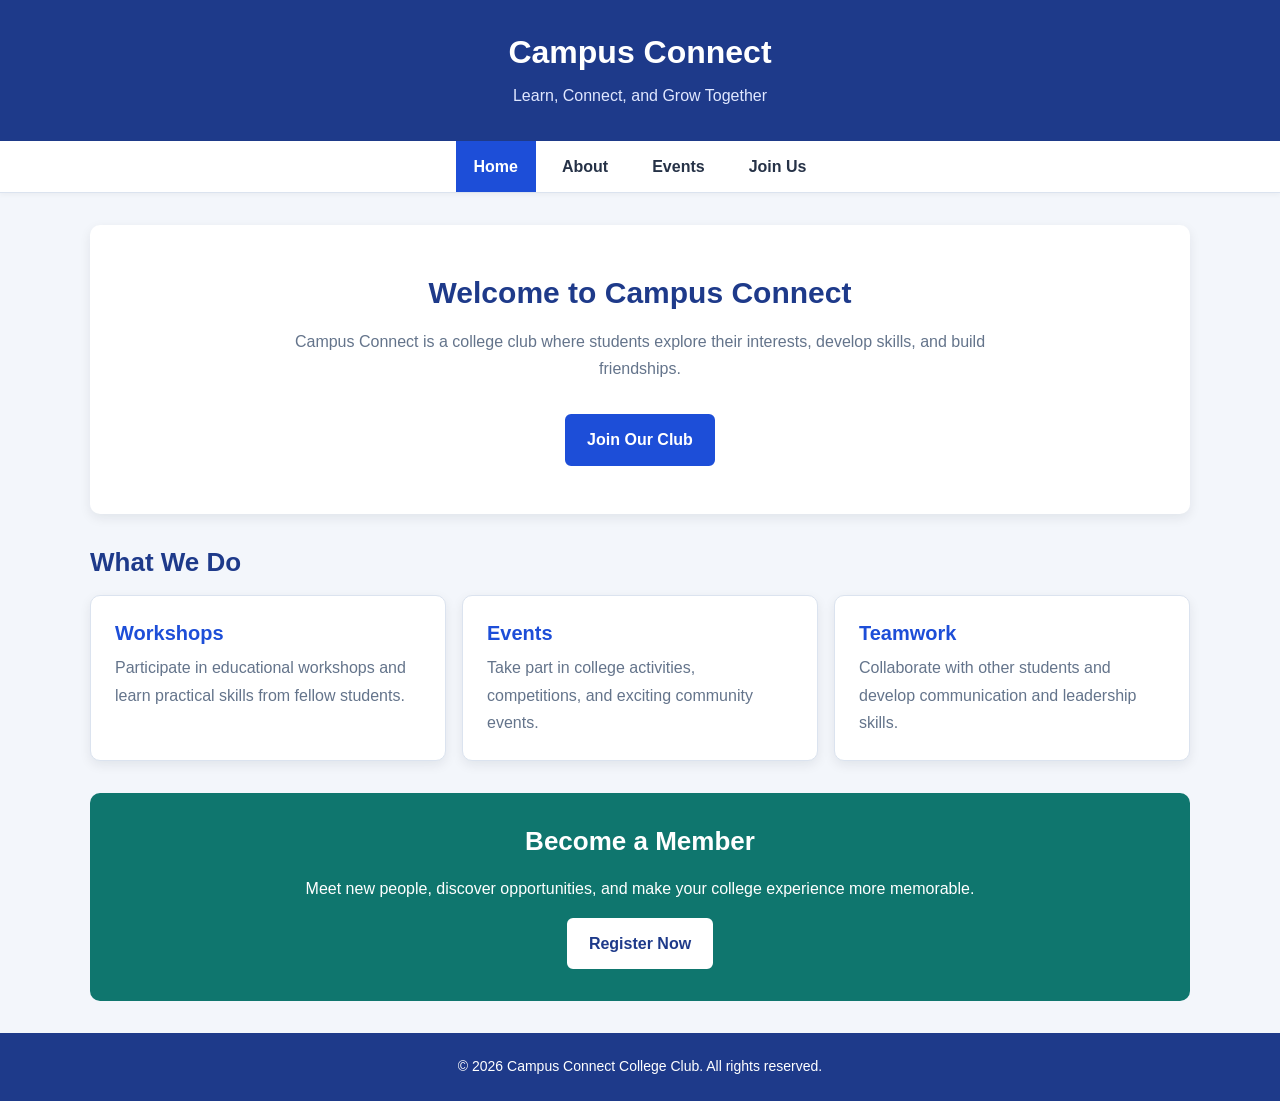
<file: Assignment 5.5/index.html>
<!DOCTYPE html>
<html lang="en">
<head>
    <meta charset="UTF-8">
    <meta name="viewport" content="width=device-width, initial-scale=1.0">
    <title>College Club | Home</title>
    <link rel="stylesheet" href="style.css">
</head>
<body>

    <header class="site-header">
        <div class="container header-content">
            <h1>Campus Connect</h1>
            <p>Learn, Connect, and Grow Together</p>
        </div>
    </header>

    <nav class="navbar">
        <div class="container nav-links">
            <a class="active" href="index.html">Home</a>
            <a href="about.html">About</a>
            <a href="events.html">Events</a>
            <a href="join.html">Join Us</a>
        </div>
    </nav>

    <main class="container">
        <section class="hero">
            <h2>Welcome to Campus Connect</h2>
            <p>
                Campus Connect is a college club where students explore
                their interests, develop skills, and build friendships.
            </p>
            <a href="join.html" class="btn">Join Our Club</a>
        </section>

        <section class="section">
            <h2>What We Do</h2>

            <div class="card-grid">
                <article class="card">
                    <h3>Workshops</h3>
                    <p>
                        Participate in educational workshops and learn
                        practical skills from fellow students.
                    </p>
                </article>

                <article class="card">
                    <h3>Events</h3>
                    <p>
                        Take part in college activities, competitions,
                        and exciting community events.
                    </p>
                </article>

                <article class="card">
                    <h3>Teamwork</h3>
                    <p>
                        Collaborate with other students and develop
                        communication and leadership skills.
                    </p>
                </article>
            </div>
        </section>

        <section class="notice">
            <h2>Become a Member</h2>
            <p>
                Meet new people, discover opportunities, and make your
                college experience more memorable.
            </p>
            <a href="join.html" class="btn btn-light">Register Now</a>
        </section>
    </main>

    <footer class="site-footer">
        <p>&copy; 2026 Campus Connect College Club. All rights reserved.</p>
    </footer>

</body>
</html>
</file>
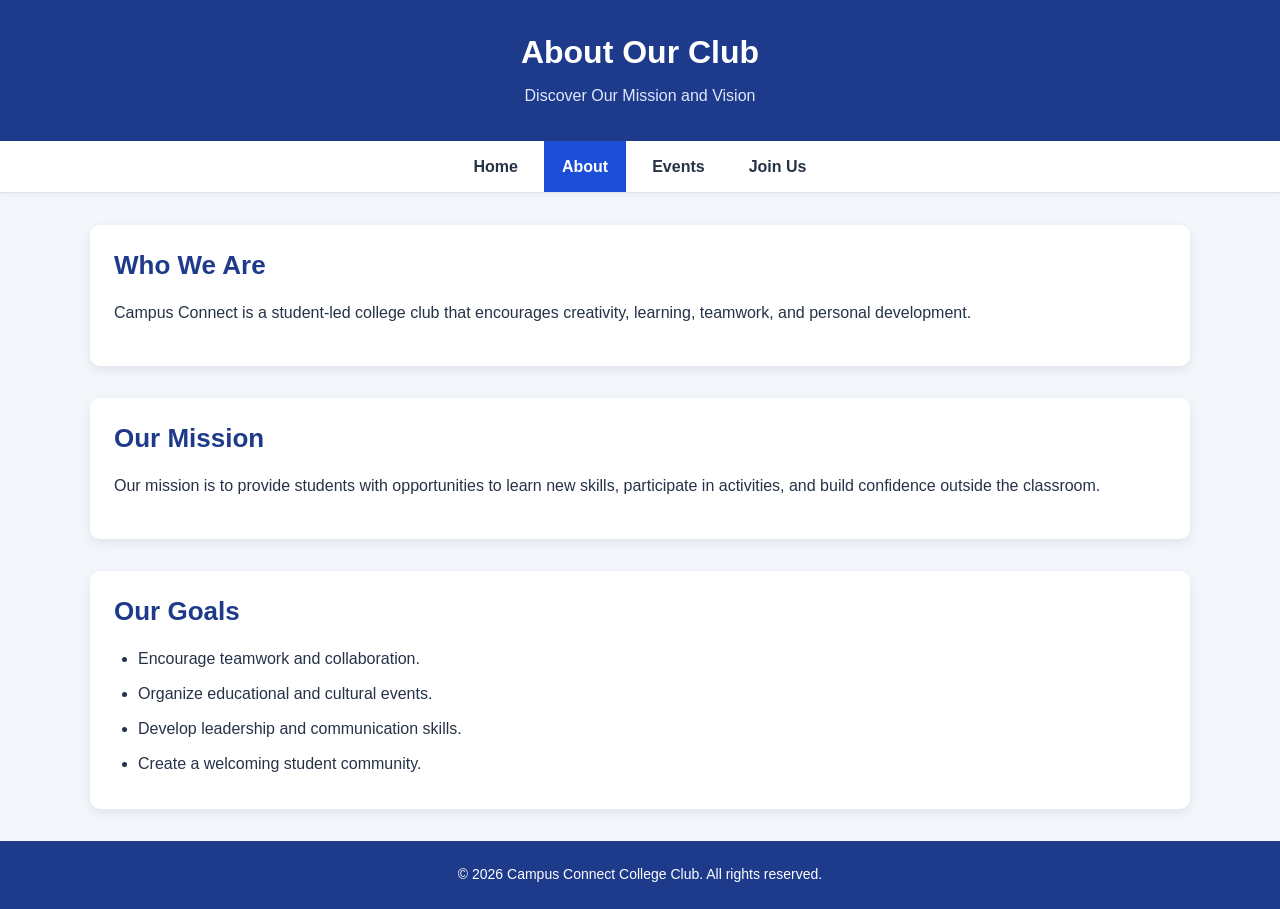
<file: Assignment 5.5/about.html>
<!DOCTYPE html>
<html lang="en">
<head>
    <meta charset="UTF-8">
    <meta name="viewport" content="width=device-width, initial-scale=1.0">
    <title>About Us | Campus Connect</title>
    <link rel="stylesheet" href="style.css">
</head>
<body>

    <header class="site-header">
        <div class="container header-content">
            <h1>About Our Club</h1>
            <p>Discover Our Mission and Vision</p>
        </div>
    </header>

    <nav class="navbar">
        <div class="container nav-links">
            <a href="index.html">Home</a>
            <a class="active" href="about.html">About</a>
            <a href="events.html">Events</a>
            <a href="join.html">Join Us</a>
        </div>
    </nav>

    <main class="container">
        <section class="section content-box">
            <h2>Who We Are</h2>
            <p>
                Campus Connect is a student-led college club that
                encourages creativity, learning, teamwork, and
                personal development.
            </p>
        </section>

        <section class="section content-box">
            <h2>Our Mission</h2>
            <p>
                Our mission is to provide students with opportunities
                to learn new skills, participate in activities, and
                build confidence outside the classroom.
            </p>
        </section>

        <section class="section content-box">
            <h2>Our Goals</h2>
            <ul class="goal-list">
                <li>Encourage teamwork and collaboration.</li>
                <li>Organize educational and cultural events.</li>
                <li>Develop leadership and communication skills.</li>
                <li>Create a welcoming student community.</li>
            </ul>
        </section>
    </main>

    <footer class="site-footer">
        <p>&copy; 2026 Campus Connect College Club. All rights reserved.</p>
    </footer>

</body>
</html>
</file>
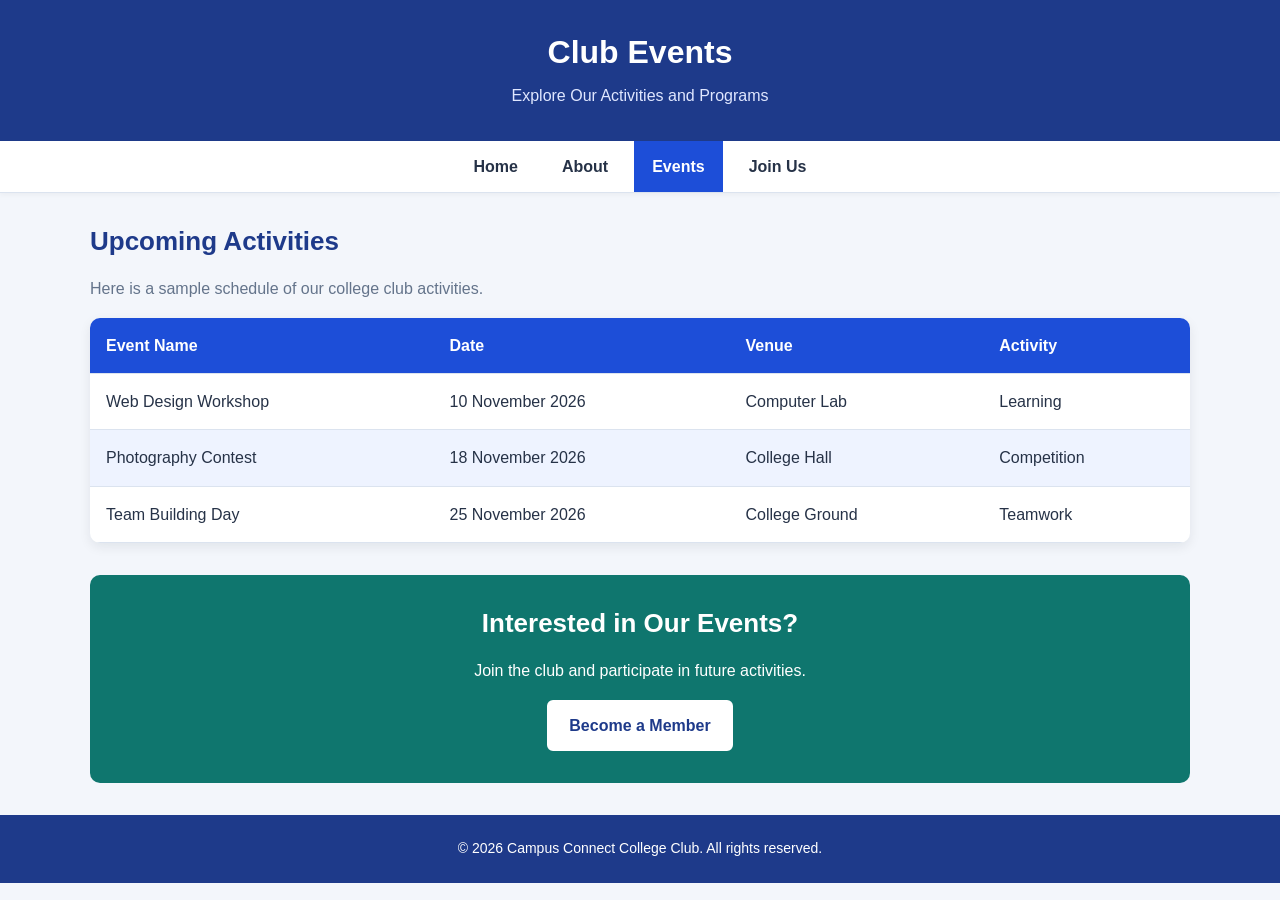
<file: Assignment 5.5/events.html>
<!DOCTYPE html>
<html lang="en">
<head>
    <meta charset="UTF-8">
    <meta name="viewport" content="width=device-width, initial-scale=1.0">
    <title>Events | Campus Connect</title>
    <link rel="stylesheet" href="style.css">
</head>
<body>

    <header class="site-header">
        <div class="container header-content">
            <h1>Club Events</h1>
            <p>Explore Our Activities and Programs</p>
        </div>
    </header>

    <nav class="navbar">
        <div class="container nav-links">
            <a href="index.html">Home</a>
            <a href="about.html">About</a>
            <a class="active" href="events.html">Events</a>
            <a href="join.html">Join Us</a>
        </div>
    </nav>

    <main class="container">
        <section class="section">
            <h2>Upcoming Activities</h2>
            <p class="section-intro">
                Here is a sample schedule of our college club activities.
            </p>

            <div class="table-wrapper">
                <table>
                    <thead>
                        <tr>
                            <th>Event Name</th>
                            <th>Date</th>
                            <th>Venue</th>
                            <th>Activity</th>
                        </tr>
                    </thead>
                    <tbody>
                        <tr>
                            <td>Web Design Workshop</td>
                            <td>10 November 2026</td>
                            <td>Computer Lab</td>
                            <td>Learning</td>
                        </tr>
                        <tr>
                            <td>Photography Contest</td>
                            <td>18 November 2026</td>
                            <td>College Hall</td>
                            <td>Competition</td>
                        </tr>
                        <tr>
                            <td>Team Building Day</td>
                            <td>25 November 2026</td>
                            <td>College Ground</td>
                            <td>Teamwork</td>
                        </tr>
                    </tbody>
                </table>
            </div>
        </section>

        <section class="notice">
            <h2>Interested in Our Events?</h2>
            <p>Join the club and participate in future activities.</p>
            <a href="join.html" class="btn btn-light">Become a Member</a>
        </section>
    </main>

    <footer class="site-footer">
        <p>&copy; 2026 Campus Connect College Club. All rights reserved.</p>
    </footer>

</body>
</html>
</file>
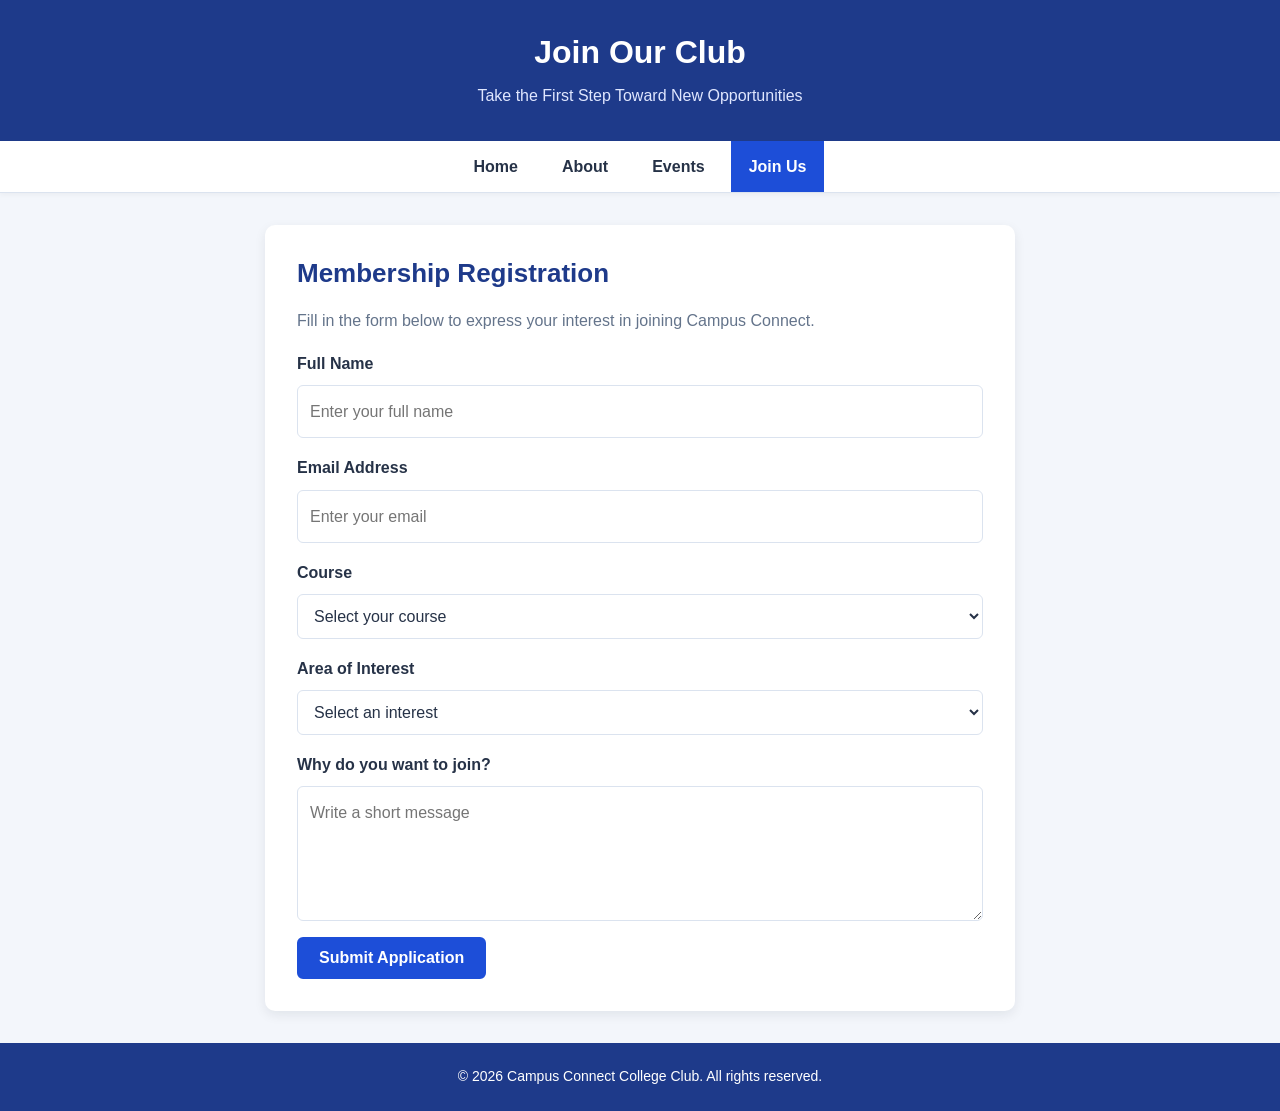
<file: Assignment 5.5/join.html>
<!DOCTYPE html>
<html lang="en">
<head>
    <meta charset="UTF-8">
    <meta name="viewport" content="width=device-width, initial-scale=1.0">
    <title>Join Us | Campus Connect</title>
    <link rel="stylesheet" href="style.css">
</head>
<body>

    <header class="site-header">
        <div class="container header-content">
            <h1>Join Our Club</h1>
            <p>Take the First Step Toward New Opportunities</p>
        </div>
    </header>

    <nav class="navbar">
        <div class="container nav-links">
            <a href="index.html">Home</a>
            <a href="about.html">About</a>
            <a href="events.html">Events</a>
            <a class="active" href="join.html">Join Us</a>
        </div>
    </nav>

    <main class="container">
        <section class="section form-section">
            <h2>Membership Registration</h2>
            <p class="section-intro">
                Fill in the form below to express your interest in
                joining Campus Connect.
            </p>

            <form action="#" method="get">
                <div class="form-group">
                    <label for="name">Full Name</label>
                    <input
                        type="text"
                        id="name"
                        name="name"
                        placeholder="Enter your full name"
                        required
                    >
                </div>

                <div class="form-group">
                    <label for="email">Email Address</label>
                    <input
                        type="email"
                        id="email"
                        name="email"
                        placeholder="Enter your email"
                        required
                    >
                </div>

                <div class="form-group">
                    <label for="course">Course</label>
                    <select id="course" name="course" required>
                        <option value="">Select your course</option>
                        <option value="bca">BCA</option>
                        <option value="btech">B.Tech</option>
                        <option value="bba">BBA</option>
                        <option value="other">Other</option>
                    </select>
                </div>

                <div class="form-group">
                    <label for="interest">Area of Interest</label>
                    <select id="interest" name="interest" required>
                        <option value="">Select an interest</option>
                        <option value="technology">Technology</option>
                        <option value="photography">Photography</option>
                        <option value="cultural">Cultural Activities</option>
                        <option value="sports">Sports</option>
                    </select>
                </div>

                <div class="form-group">
                    <label for="message">Why do you want to join?</label>
                    <textarea
                        id="message"
                        name="message"
                        rows="4"
                        placeholder="Write a short message"
                    ></textarea>
                </div>

                <button type="submit" class="btn">Submit Application</button>
            </form>
        </section>
    </main>

    <footer class="site-footer">
        <p>&copy; 2026 Campus Connect College Club. All rights reserved.</p>
    </footer>

</body>
</html>
</file>
<file: Assignment 5.5/style.css>
/* =====================================
   1. CSS VARIABLES / DESIGN TOKENS
===================================== */

:root {
    --primary-color: #1d4ed8;
    --primary-dark: #1e3a8a;
    --secondary-color: #0f766e;
    --background-color: #f3f6fb;
    --surface-color: #ffffff;
    --text-color: #263247;
    --muted-color: #64748b;
    --border-color: #dbe3ef;

    --spacing-small: 8px;
    --spacing-medium: 16px;
    --spacing-large: 32px;

    --font-body: 16px;
    --font-small: 14px;
    --font-heading: 32px;

    --border-radius: 10px;
    --box-shadow: 0 4px 12px rgba(15, 23, 42, 0.08);
}

/* =====================================
   2. RESET AND GENERAL STYLES
===================================== */

* {
    margin: 0;
    padding: 0;
    box-sizing: border-box;
}

body {
    font-family: Arial, Helvetica, sans-serif;
    font-size: var(--font-body);
    line-height: 1.7;
    color: var(--text-color);
    background-color: var(--background-color);
}

.container {
    width: min(1100px, 92%);
    margin: 0 auto;
}

p {
    margin-bottom: var(--spacing-medium);
}

h1,
h2,
h3 {
    line-height: 1.3;
}

h2 {
    color: var(--primary-dark);
    font-size: 26px;
    margin-bottom: var(--spacing-medium);
}

h3 {
    color: var(--primary-color);
    font-size: 20px;
    margin-bottom: var(--spacing-small);
}

a {
    color: var(--primary-color);
}

/* =====================================
   3. HEADER
===================================== */

.site-header {
    background-color: var(--primary-dark);
    color: white;
    padding: var(--spacing-large) 0;
    text-align: center;
}

.header-content h1 {
    font-size: var(--font-heading);
    margin-bottom: var(--spacing-small);
}

.header-content p {
    margin-bottom: 0;
    color: #e0e7ff;
}

/* =====================================
   4. NAVIGATION BAR
===================================== */

.navbar {
    background-color: var(--surface-color);
    border-bottom: 1px solid var(--border-color);
    box-shadow: 0 2px 5px rgba(0, 0, 0, 0.04);
}

.nav-links {
    display: flex;
    justify-content: center;
    align-items: center;
    gap: var(--spacing-small);
    flex-wrap: wrap;
}

.nav-links a {
    display: block;
    padding: 12px 18px;
    text-decoration: none;
    color: var(--text-color);
    font-weight: bold;
    transition: background-color 0.2s, color 0.2s;
}

.nav-links a:hover,
.nav-links a.active {
    background-color: var(--primary-color);
    color: white;
}

/* =====================================
   5. HERO SECTION
===================================== */

.hero {
    margin: var(--spacing-large) 0;
    padding: 48px 24px;
    text-align: center;
    background-color: var(--surface-color);
    border-radius: var(--border-radius);
    box-shadow: var(--box-shadow);
}

.hero h2 {
    font-size: 30px;
}

.hero p {
    max-width: 700px;
    margin: 0 auto var(--spacing-large);
    color: var(--muted-color);
}

/* =====================================
   6. BUTTONS
===================================== */

.btn {
    display: inline-block;
    border: 2px solid var(--primary-color);
    border-radius: 6px;
    padding: 10px 20px;
    background-color: var(--primary-color);
    color: white;
    font-family: inherit;
    font-size: var(--font-body);
    font-weight: bold;
    text-decoration: none;
    cursor: pointer;
    transition: background-color 0.2s;
}

.btn:hover {
    background-color: var(--primary-dark);
    border-color: var(--primary-dark);
}

.btn-light {
    background-color: white;
    color: var(--primary-dark);
    border-color: white;
}

.btn-light:hover {
    background-color: #e0e7ff;
    border-color: #e0e7ff;
    color: var(--primary-dark);
}

/* =====================================
   7. CONTENT SECTIONS
===================================== */

.section {
    margin: var(--spacing-large) 0;
}

.section-intro {
    color: var(--muted-color);
}

.content-box {
    padding: 24px;
    background-color: var(--surface-color);
    border-radius: var(--border-radius);
    box-shadow: var(--box-shadow);
}

.goal-list {
    padding-left: 24px;
}

.goal-list li {
    margin-bottom: var(--spacing-small);
}

/* =====================================
   8. REUSABLE CARDS
===================================== */

.card-grid {
    display: grid;
    grid-template-columns: repeat(3, minmax(0, 1fr));
    gap: var(--spacing-medium);
}

.card {
    padding: 24px;
    background-color: var(--surface-color);
    border: 1px solid var(--border-color);
    border-radius: var(--border-radius);
    box-shadow: var(--box-shadow);
}

.card p {
    color: var(--muted-color);
    margin-bottom: 0;
}

/* =====================================
   9. NOTICE SECTION
===================================== */

.notice {
    margin: var(--spacing-large) 0;
    padding: var(--spacing-large);
    text-align: center;
    color: white;
    background-color: var(--secondary-color);
    border-radius: var(--border-radius);
}

.notice h2 {
    color: white;
}

.notice p {
    margin-bottom: var(--spacing-medium);
}

/* =====================================
   10. TABLE STYLES
===================================== */

.table-wrapper {
    width: 100%;
    overflow-x: auto;
    background-color: var(--surface-color);
    border-radius: var(--border-radius);
    box-shadow: var(--box-shadow);
}

table {
    width: 100%;
    border-collapse: collapse;
    text-align: left;
}

th,
td {
    padding: 14px 16px;
    border-bottom: 1px solid var(--border-color);
}

th {
    background-color: var(--primary-color);
    color: white;
    font-weight: bold;
}

tbody tr:nth-child(even) {
    background-color: #eef3ff;
}

tbody tr:hover {
    background-color: #dbeafe;
}

/* =====================================
   11. FORM STYLES
===================================== */

.form-section {
    max-width: 750px;
    margin: var(--spacing-large) auto;
    padding: var(--spacing-large);
    background-color: var(--surface-color);
    border-radius: var(--border-radius);
    box-shadow: var(--box-shadow);
}

.form-group {
    margin-bottom: var(--spacing-medium);
}

.form-group label {
    display: block;
    margin-bottom: var(--spacing-small);
    font-weight: bold;
}

.form-group input,
.form-group select,
.form-group textarea {
    display: block;
    width: 100%;
    padding: 12px;
    border: 1px solid var(--border-color);
    border-radius: 6px;
    background-color: white;
    color: var(--text-color);
    font: inherit;
}

.form-group input:focus,
.form-group select:focus,
.form-group textarea:focus {
    outline: 2px solid var(--primary-color);
    outline-offset: 2px;
    border-color: var(--primary-color);
}

.form-group textarea {
    resize: vertical;
}

/* =====================================
   12. FOOTER
===================================== */

.site-footer {
    margin-top: var(--spacing-large);
    padding: 22px 16px;
    text-align: center;
    background-color: var(--primary-dark);
    color: white;
}

.site-footer p {
    margin-bottom: 0;
    font-size: var(--font-small);
}

/* =====================================
   13. RESPONSIVE DESIGN
===================================== */

@media (max-width: 768px) {
    .card-grid {
        grid-template-columns: 1fr;
    }

    .header-content h1 {
        font-size: 27px;
    }

    .hero h2 {
        font-size: 25px;
    }

    .nav-links {
        gap: 0;
    }

    .nav-links a {
        padding: 10px 12px;
    }

    .form-section {
        padding: var(--spacing-medium);
    }
}

/* =====================================
   14. ID SELECTOR EXAMPLE
===================================== */

#club-highlight {
    color: var(--secondary-color);
}
</file>
